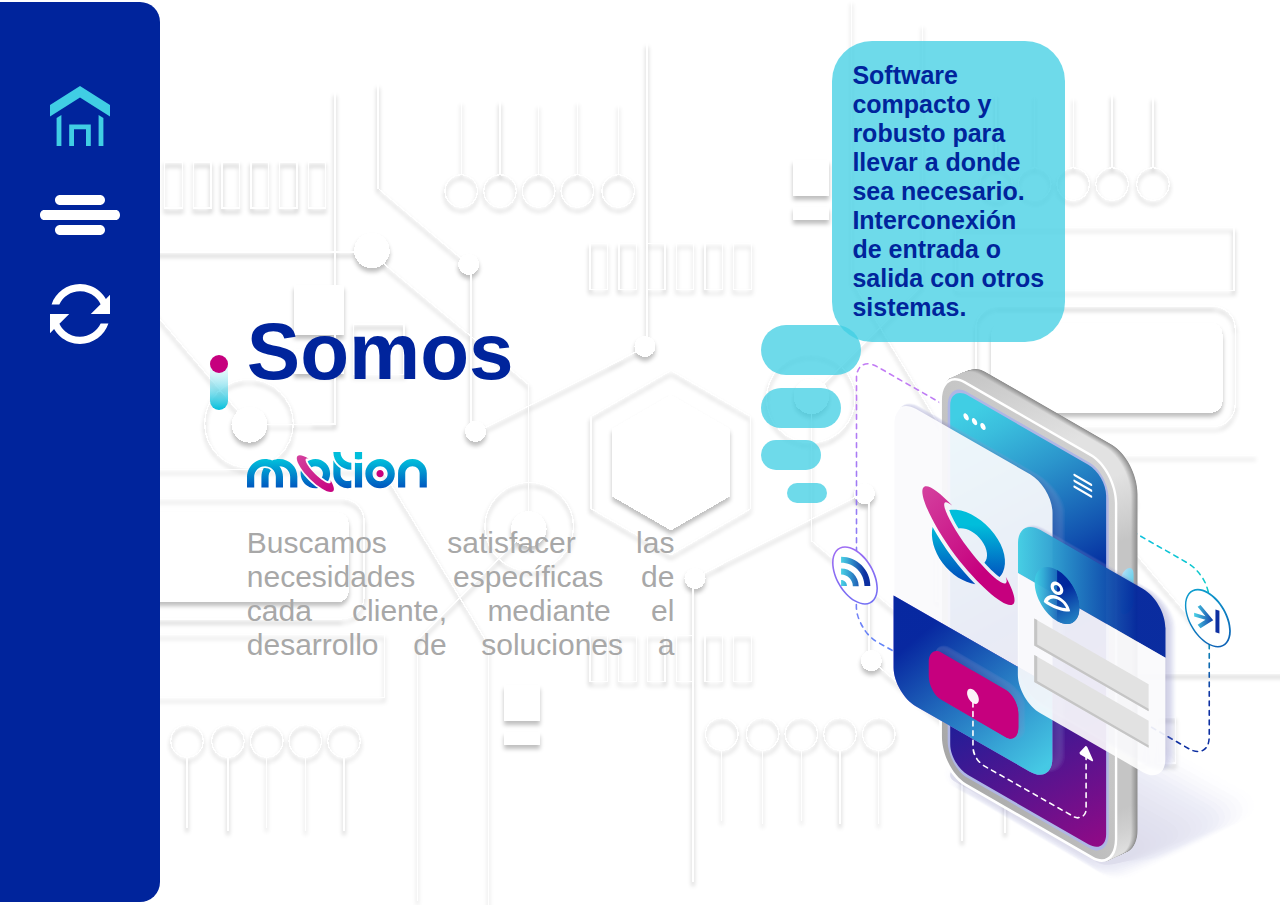
<file: index.html>
<!DOCTYPE html>
<html>
<head>
  <title>Sidebar Responsive</title>
  <link rel="stylesheet" href="Css/style.css">
</head>
<body>
    <div class="contenedor">
        <div class="sidebar">
            <!-- Contenido de la barra lateral -->
            <ul>
                <li><img src="Img/Inicio_icon_H.svg" alt=""></li>
                <li><img src="Img/Hamburguesa-B.svg" alt=""><ul><li><img class="hamburguesa2" src="Img/Hamburguesa-C.svg" alt=""><p class="lista">Somos Nuestras APPS</p> </li></ul></li>
                <li><a href="Home.html"><img src="Img/Reload_icon.svg" alt=""></a></li>
            </ul>
        </div>
        <div class="imagenes">  
            <img class="im1" src="Img/Background_toggle.svg" alt="">
            <img class="im2" src="Img/Boton_toggle.svg" alt="">
        </div>
        <div class="informacion">
            <h1>Somos</h1>
            <img src="Img/Logo motion.svg" alt="">
            <p> Buscamos satisfacer las necesidades específicas de cada cliente, mediante el desarrollo de soluciones a medida e 
                interacción asertiva con nuestro equipo de trabajo, que es nuestro recurso más valioso. Hacemos las cosas con compromiso, 
                versatilidad e innovación, buscando conseguir la mejor experiencia de servicio, conectando gente, negocios sustentables y medio ambiente.</p><br><br>

            <h1>Desarrollos</h1>
            <img src="Img/Logo motion.svg" alt="">
            <p>Buscamos satisfacer las necesidades específicas de cada cliente, mediante el desarrollo de soluciones a medida e interacción asertiva con 
                nuestro equipo de trabajo.</p>
        </div>

        <div class="animacion">
            <div class="carga4"></div>
            <div class="carga3"></div>
            <div class="carga2"></div>
            <div class="carga1"></div>
        </div>
        
        <div class="telefono">
           
            <h2>Software compacto y robusto para llevar a donde sea necesario. Interconexión de entrada o salida con otros sistemas.</h2> 
        
                
    
           <div class="img">
                <img class="cel" src="Img/Telefono.svg" alt=""> 
           </div>
        </div>
    </div>   
</body>
</html>
</file>
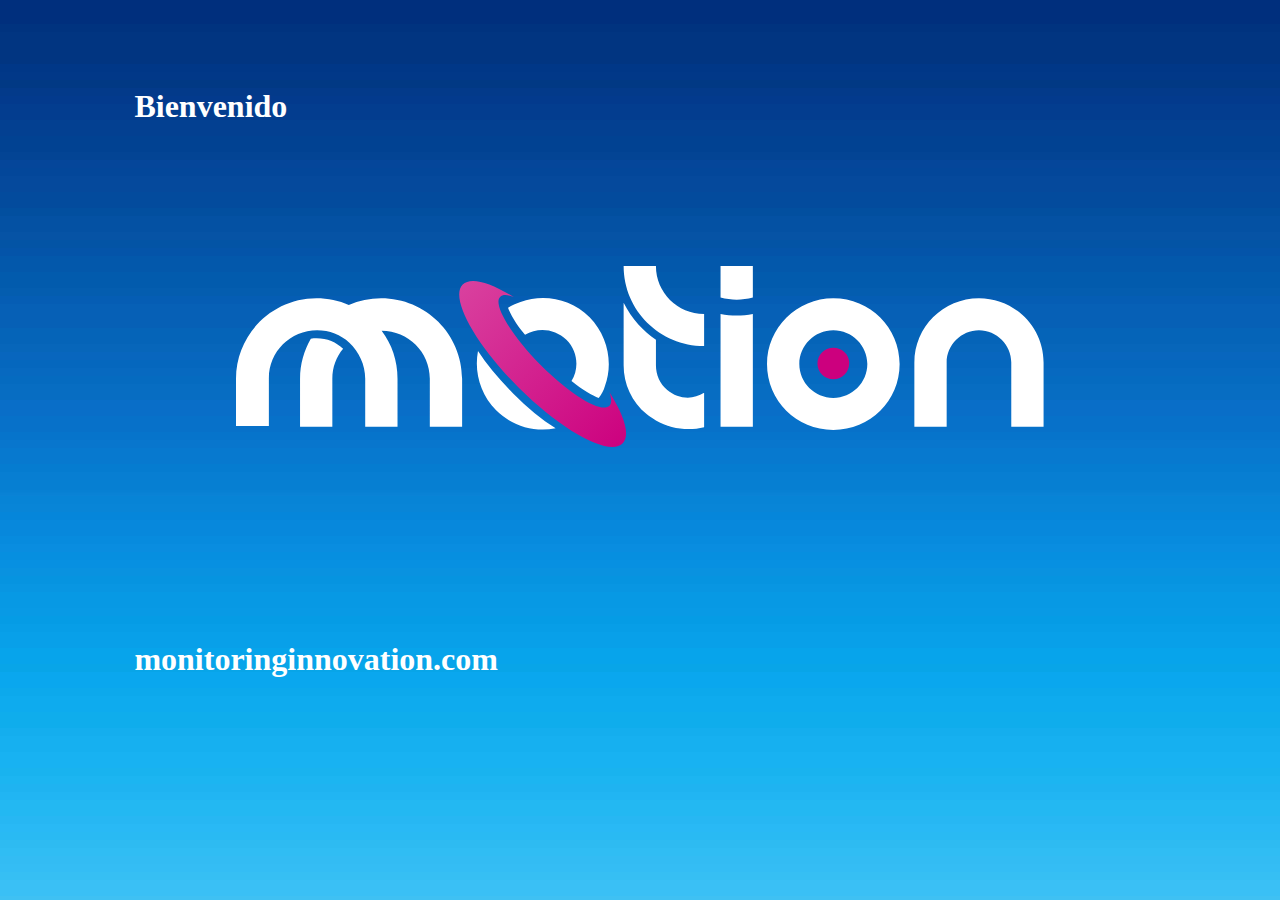
<file: Home.html>
<!DOCTYPE html>
<html lang="en">
<head>
    <meta charset="UTF-8">
    <meta name="viewport" content="width=device-width, initial-scale=1.0">
    <link rel="stylesheet" href="Css/styleh.css">
    <title>Motion</title>
</head>
<body>
    <h1>Bienvenido</h1><br>
    <div class="contenedor">
        <a href="index.html"><img src="Img/Logo motion negativo.svg" alt=""></a>
    </div>
    <footer>
        <h1>monitoringinnovation.com</h1>
    </footer>
</body>
</html>
</file>
<file: Css/style.css>
/* Usamos este estilo para agregar la imagen de fondo que contendra la pagina */
/* body{
    background-image: url(../Img/Background.svg);

}
.contenedor{
    display: flex;
}
.sidebar{
   
    width: 160px;
    background-color: #00249c ;
    border-end-end-radius: 10px;
    border-top-right-radius: 10px;

}
li{
    list-style-type: none;
    margin-top: 40%;
}
.telefono{
    display: block;
    width: 50%;
    
    background-color: black;
}
.img{
    background-color: aqua;
}
.informacion{
   
    width: 38%;
    background-color: rgb(10, 10, 10); 
}
.globo{
    color: #00249c;
    font-size: 200%;
    font-family: 'Montserrat', sans-serif;
    width: 40%;
    line-height: 1;
    margin: 10px;
    padding: 30px;
    background-color: #40cee4c2;
    border-radius: 40px;
} */

/* Estilo general de la página */
body {
    margin: 0;
    padding: 0;
    display: inline;
    background-image: url(../Img/Background.svg);

  }
  p{
    color:  #A8A8A8;
    font-family: 'Montserrat', sans-serif;
    font-size: 30px;
    text-align: justify;
  }
  h1{
    color: #00249c;
    font-size: 80px;
    font-family: 'Montserrat', sans-serif;
  }

  .informacion img {
    width: 180px; /* Ancho de la imagen */
    height: auto; /* La altura se ajustará automáticamente para mantener la proporción */
  }
  /* Estilo de la barra lateral */
  .sidebar {

    background-color: #00249C;
    width: 160px;
    height: 100vh; /* La barra lateral ocupa todo el alto de la pantalla */
    border-top-right-radius: 20px; /* Radio de circunferencia para el borde de arriba del sidebar */
    border-bottom-right-radius: 20px; /* Radio de circunferencia para el borde de abajo del sidebar */
  }
  
  /* Estilo de los enlaces en la barra lateral */
  .sidebar ul {
    list-style: none;
    padding: 0;
    margin-top: 40%;
  }
  
  .sidebar li {
    text-align: center;
    padding: 20px;
  }
  
  .sidebar a {
    color: #fff;
    text-decoration: none;
  }
  .imagenes{
    margin: 3%;
  }
  .im1{
    position: absolute;
    top: 350px; /* Ajusta la posición vertical según tus necesidades */
    left: 210px;
    z-index: 2;
    z-index: 1;
  }
  .im2{
    position: absolute;
    top: 355px; /* Ajusta la posición vertical según tus necesidades */
    left: 210px;
    z-index: 2;

  }
  /* Estilo del contenido principal */
  .contenedor {
    display: flex;
    align-items: center;
  }
  .informacion{
    flex: 1; 
    height: 400px; /* Altura específica del contenedor */
    overflow: auto; /* Agregar un scroll vertical cuando el contenido exceda la altura del contenedor */
    padding: 10px;
  }
  div::-webkit-scrollbar{
    display: none; /*Oculta la barra de scroll*/
  }
  .animacion{
    width: 10%;
  }
  .telefono{
    flex: 1; 
    width: 100%; /* El div ocupa el ancho completo del contenedor padre */
    max-width: 600px; /* Establecemos un ancho máximo para evitar que el div crezca demasiado en pantallas grandes */
    margin: 0 auto; /* Centramos el div horizontalmente en su contenedor padre */
    padding: 20px;
  }
  .cel{
    max-width: 100%; /* La imagen no excederá el ancho del contenedor padre */
    height:auto;

  }
  h2{
    color: #00249c;
    font-size: 25px;
    font-family: 'Montserrat', sans-serif;
    height: 15%;
    width: 45%;
    padding: 20px;
    background-color: #40cee4c2;
    border-radius: 40px;
    
}
.carga1{
  margin-left: 80%;
  margin-bottom: 60%;
  background-color: #40cee4c2 ;
  width: 40px;
  height: 20px;
  border-radius: 10px;
 
}
.carga2{
  margin-left: 60%;
  margin-bottom: 10%;
  background-color: #40cee4c2 ;
  width: 60px;
  height: 30px;
  border-radius: 20px;
 
}
.carga3{
  margin-left: 60%;
  margin-bottom: 10%;
  background-color: #40cee4c2 ;
  width: 80px;
  height: 40px;
  border-radius: 30px;
 
}
.carga4{
  margin-left: 60%;
  margin-bottom: 10%;
  background-color: #40cee4c2 ;
  width: 100px;
  height: 50px;
  border-radius: 40px;
 
}
 .sidebar li ul{
  display: none;
  position: relative;
  min-width: 640px;
  background-color: #40CEE4;
  border-top-right-radius: 20px; /* Radio de circunferencia para el borde de arriba del sidebar */
  border-bottom-right-radius: 20px; 

}  
.sidebar li:hover > ul{
 display: block;
 
}
.hamburguesa2{
 align-items: center;
 float: left;
 top: 5px;

}
li {
  margin-bottom: 5px; /* Espacio entre elementos de la lista */
}
li ul {
  top: -100px;
  color: aquamarine;
  height: 80px;
  margin: 0;
  padding: 0;
}
.lista{
  font-size: 20px;
  color: white;
  margin-left: 30%;
}
  
  /* Estilos para hacer la pagina responsive */
  @media screen and (max-width: 768px) {
    .sidebar {
      width: 100%; /* La barra lateral ocupa todo el ancho disponible */
      height: auto; /* La altura se ajustará automáticamente según el contenido */
      padding-bottom: 0; /* Quitamos el espacio interno en dispositivos móviles */
      border-radius: 0;
      display: block;
    }
  
    .sidebar ul {
      display: flex; /* Mostramos los enlaces en una fila */
      justify-content: space-between; /* Distribuye los elementos en la barra lateral con espacio entre ellos */
      flex-wrap: wrap; /* Si no hay suficiente espacio, los enlaces se envolverán a una nueva línea */
      display: block;
    }
  
    .sidebar li {
      flex: 1; /* Cada enlace ocupará un espacio igual */
      padding: 10px;
      display: block;
    }
    .informacion{
      flex: 1; 
      width: 100%; /* Altura específica del contenedor */
      height: auto;
      overflow: auto; /* Agregar un scroll vertical cuando el contenido exceda la altura del contenedor */
      padding: 5px;
      display: block;
    }
    h1{
      color: #00249c;
      font-size: 30px;
      font-family: 'Montserrat', sans-serif;
    }
    h2{
      font-size: 15px;
      width: auto;
      height: auto;
    }
    p{  
      color:  #A8A8A8;
      font-family: 'Montserrat', sans-serif;
      font-size: 20px;
      text-align: justify;
    }
    .carga1{
      display: none; /*Oculta el div*/
    }
    .carga2{
      display: none; /*Oculta el div*/
    }
    .carga3{
      display: none; /*Oculta el div*/
    }
    .carga4{
      display: none; /*Oculta el div*/
    }
    .im1{
      display: none; /*Oculta el div*/
    }
    .im2{
      display: none; /*Oculta el div*/
    }
  }
</file>
<file: Css/styleh.css>
body{
    background-image: url(../Img/fondoh0.jpg);
}
div{
    text-align: center;

    margin-left: 10%;
    margin-right: 10%;
    padding: 8%;
    border-radius: 20px;
    
}
a img{
    max-width: 100%; /* La imagen no excederá el ancho del contenedor padre */
    height:auto;
}
image:hover{
    display: block;
}
h1{
    margin-top: 7%;
    padding-left: 10%;
    color: white;
}
</file>
